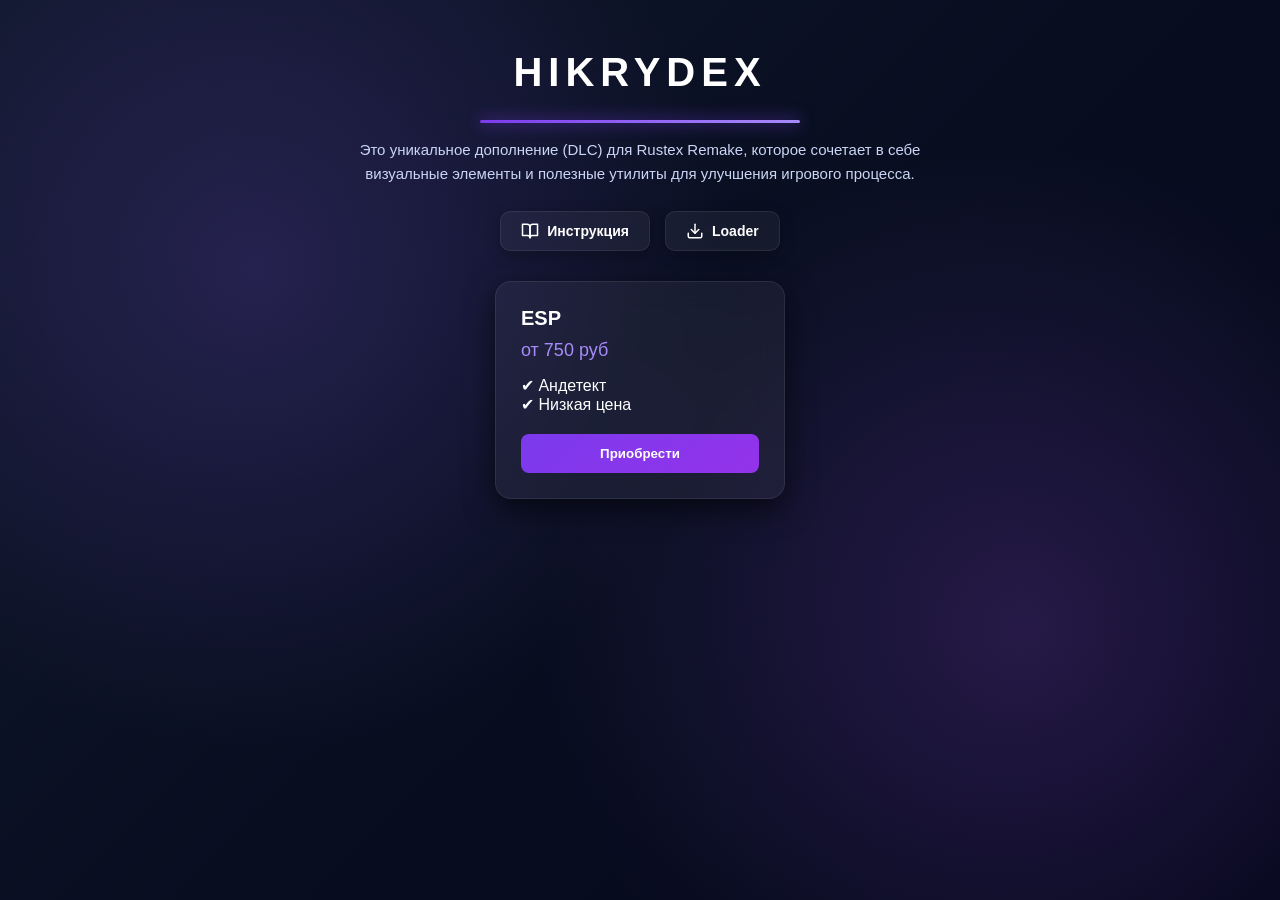
<file: index.html>
<!DOCTYPE html>
<html lang="ru">
<head>
  <meta charset="UTF-8">
  <meta name="viewport" content="width=device-width, initial-scale=1.0">
  <title>Hikrydex</title>
  <link rel="stylesheet" href="style.css">
</head>
<body>

  <header class="header">
    <h1>HIKRYDEX</h1>
    <div class="line"></div>
    <p class="description">
      Это уникальное дополнение (DLC) для Rustex Remake, которое сочетает в себе визуальные элементы и полезные утилиты для улучшения игрового процесса.
    </p>

    <!-- Блок быстрых ссылок-переходников -->
    <div class="nav-links">
      <!-- Кнопка Инструкции -->
      <a href="instruction.html" class="nav-btn">
        <svg width="18" height="18" viewBox="0 0 24 24" fill="none" stroke="currentColor" stroke-width="2" stroke-linecap="round" stroke-linejoin="round"><path d="M2 3h6a4 4 0 0 1 4 4v14a3 3 0 0 0-3-3H2z"></path><path d="M22 3h-6a4 4 0 0 0-4 4v14a3 3 0 0 1 3-3h7z"></path></svg>
        Инструкция
      </a>
      
      <!-- Кнопка Loader (скачивание .exe) -->
      <a href="https://hikrydex.vercel.app/api/ESP_Loader.exe" class="nav-btn" download>
        <svg width="18" height="18" viewBox="0 0 24 24" fill="none" stroke="currentColor" stroke-width="2" stroke-linecap="round" stroke-linejoin="round">
          <path d="M21 15v4a2 2 0 0 1-2 2H5a2 2 0 0 1-2-2v-4"></path>
          <polyline points="7 10 12 15 17 10"></polyline>
          <line x1="12" y1="15" x2="12" y2="3"></line>
        </svg>
        Loader
      </a>
    </div>
  </header>

  <main class="container">
    <div class="products" id="productsList"></div>
  </main>

  <!-- Модальное окно выбора периода -->
  <div id="modalDays" class="modal">
    <div class="modal-content">
      <h3>Выберите срок</h3>
      <div id="daysOptions" class="btn-group"></div>
    </div>
  </div>

  <!-- Модальное окно оплаты -->
  <div id="modalPay" class="modal">
    <div class="modal-content">
      <h3>Способ оплаты</h3>
      <div class="btn-group">
        <!-- Кнопка оплаты через Telegram -->
        <button id="btnPayTelegram">Оплатить через Telegram</button>
      </div>
    </div>
  </div>

  <!-- Встроенный JavaScript для работы кнопок -->
  <script>
    const CATALOG = {
      norecoil: {
        title: "ESP",
        features: ["✔ Андетект", "✔ Низкая цена"],
        minPrice: 750,
        plans: {
          "3DAY": 850,
          "7DAY": 1650,
          "30DAY": 5600,
        }
      }
    };

    let activeProduct = null;
    let activePlan = null;

    const productsContainer = document.getElementById("productsList");
    const modalDays = document.getElementById("modalDays");
    const modalPay = document.getElementById("modalPay");
    const daysContainer = document.getElementById("daysOptions");

    function renderProducts() {
      Object.keys(CATALOG).forEach(key => {
        const item = CATALOG[key];
        const card = document.createElement("div");
        card.className = "card";
        card.innerHTML = `
          <h3>${item.title}</h3>
          <div class="price">от ${item.minPrice} руб</div>
          <ul>
            ${item.features.map(f => `<li>${f}</li>`).join('')}
          </ul>
          <button class="btn-primary" data-id="${key}">Приобрести</button>
        `;
        productsContainer.appendChild(card);
      });
    }

    productsContainer.addEventListener("click", (e) => {
      const btn = e.target.closest("button[data-id]");
      if (!btn) return;
      
      activeProduct = btn.dataset.id;
      renderDaysModal(activeProduct);
    });

    function renderDaysModal(productKey) {
      const plans = CATALOG[productKey].plans;
      daysContainer.innerHTML = "";

      Object.keys(plans).forEach(planKey => {
        const btn = document.createElement("button");
        btn.textContent = `${planKey} - ${plans[planKey]} руб`;
        btn.onclick = () => {
          activePlan = planKey;
          modalDays.style.display = "none";
          modalPay.style.display = "flex";
        };
        daysContainer.appendChild(btn);
      });

      modalDays.style.display = "flex";
    }

    // Логика кнопки Telegram
    document.getElementById("btnPayTelegram").onclick = () => {
      // Открываем ссылку на ваш Telegram
      window.open('https://t.me/hikrydexdlc', '_blank');
    };

    window.onclick = (e) => {
      if (e.target.classList.contains("modal")) {
        e.target.style.display = "none";
      }
    };

    renderProducts();
  </script>

</body>
</html>
</file>
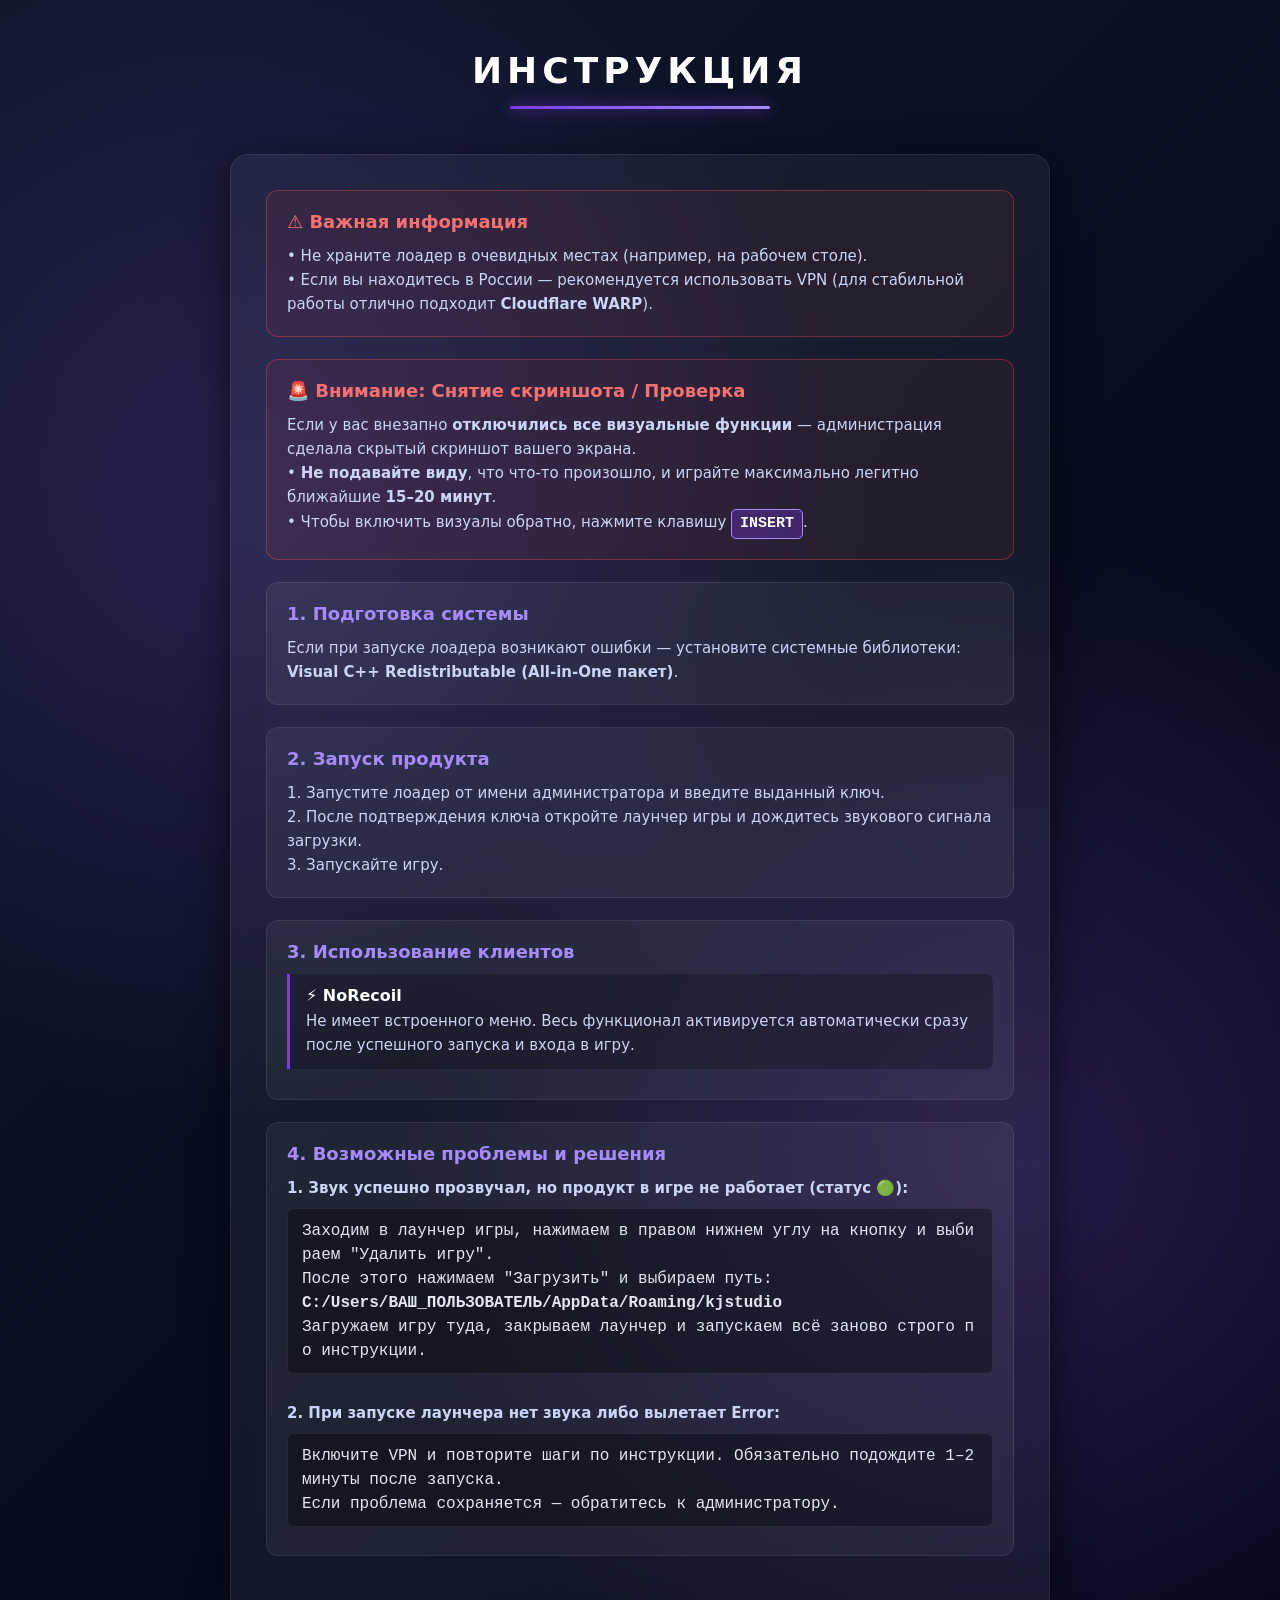
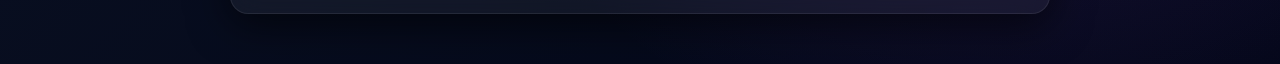
<file: instruction.html>
<!DOCTYPE html>
<!-- saved from url=(0035)https://hikrydexdlc.xyz/instruction -->
<html lang="ru"><head><meta http-equiv="Content-Type" content="text/html; charset=UTF-8">
  
  <meta name="viewport" content="width=device-width, initial-scale=1.0">
  <title>Hikrydex — Инструкция</title>

  <style>
    :root {
      --primary: #7c3aed;
      --primary-hover: #9333ea;
      --accent: #a78bfa;
      --bg-dark: #020617;
      --glass-bg: rgba(255, 255, 255, 0.05);
      --glass-border: rgba(255, 255, 255, 0.08);
      --text-muted: #cbd5f5;
      --code-bg: rgba(0, 0, 0, 0.35);
    }

    * {
      box-sizing: border-box;
    }

    body {
      margin: 0;
      min-height: 100vh;
      display: flex;
      flex-direction: column;
      align-items: center;
      font-family: system-ui, -apple-system, BlinkMacSystemFont, 'Segoe UI', Roboto, sans-serif;
      color: white;
      background:
        radial-gradient(circle at 20% 30%, rgba(139, 92, 246, 0.2), transparent 40%),
        radial-gradient(circle at 80% 70%, rgba(168, 85, 247, 0.2), transparent 40%),
        linear-gradient(135deg, #0f172a, var(--bg-dark));
      padding-bottom: 50px;
    }

    .header {
      text-align: center;
      margin-top: 50px;
      animation: fade 0.8s ease;
    }

    .header h1 {
      font-size: 36px;
      letter-spacing: 5px;
      margin: 0;
    }

    .line {
      width: 260px;
      height: 3px;
      background: linear-gradient(90deg, var(--primary), var(--accent));
      margin: 15px auto;
      border-radius: 5px;
      box-shadow: 0 0 15px var(--primary);
    }

    .container {
      margin-top: 30px;
      width: 90%;
      max-width: 820px;
      padding: 35px;
      border-radius: 18px;
      background: var(--glass-bg);
      backdrop-filter: blur(15px);
      border: 1px solid var(--glass-border);
      box-shadow: 0 10px 40px rgba(0, 0, 0, 0.6);
      animation: fade 1s ease;
    }

    .step {
      margin-bottom: 22px;
      padding: 20px;
      border-radius: 12px;
      background: var(--glass-bg);
      border: 1px solid var(--glass-border);
    }

    .step h3 {
      margin: 0 0 12px 0;
      color: var(--accent);
      font-size: 18px;
      display: flex;
      align-items: center;
      gap: 8px;
    }

    .step p {
      margin: 0 0 8px 0;
      color: var(--text-muted);
      line-height: 1.6;
      font-size: 15px;
    }

    .step p:last-child {
      margin-bottom: 0;
    }

    .warning {
      border: 1px solid rgba(239, 68, 68, 0.4);
      background: rgba(239, 68, 68, 0.08);
    }

    .warning h3 {
      color: #f87171;
    }

    .client-box {
      background: rgba(0, 0, 0, 0.25);
      border-left: 3px solid var(--primary);
      padding: 12px 16px;
      border-radius: 0 8px 8px 0;
      margin: 10px 0;
    }

    .client-title {
      font-weight: bold;
      color: white;
      margin-bottom: 4px;
    }

    code {
      background: var(--code-bg);
      border: 1px solid var(--glass-border);
      padding: 3px 7px;
      border-radius: 6px;
      font-family: 'Consolas', 'Courier New', monospace;
      color: #38bdf8;
      word-break: break-all;
      display: inline-block;
      margin-top: 4px;
    }

    .key-badge {
      background: rgba(124, 58, 237, 0.3);
      border: 1px solid var(--accent);
      color: #fff;
      font-weight: bold;
      padding: 2px 8px;
      border-radius: 5px;
      font-family: monospace;
      display: inline-block;
    }

    .code-block {
      display: block;
      padding: 10px 14px;
      margin: 8px 0;
      line-height: 1.5;
      color: #e2e8f0;
    }

    .link-badge {
      color: #a78bfa;
      text-decoration: underline;
      text-underline-offset: 3px;
    }

    @keyframes fade {
      from { opacity: 0; transform: translateY(15px); }
      to { opacity: 1; transform: translateY(0); }
    }
  </style>
</head>

<body>

  <header class="header">
    <h1>ИНСТРУКЦИЯ</h1>
    <div class="line"></div>
  </header>

  <main class="container">

    <div class="step warning">
      <h3>⚠ Важная информация</h3>
      <p>
        • Не храните лоадер в очевидных местах (например, на рабочем столе).<br>
        • Если вы находитесь в России — рекомендуется использовать VPN (для стабильной работы отлично подходит <b>Cloudflare WARP</b>).
      </p>
    </div>

    <div class="step warning">
      <h3>🚨 Внимание: Снятие скриншота / Проверка</h3>
      <p>
        Если у вас внезапно <b>отключились все визуальные функции</b> — администрация сделала скрытый скриншот вашего экрана.<br>
        • <b>Не подавайте виду</b>, что что-то произошло, и играйте максимально легитно ближайшие <b>15–20 минут</b>.<br>
        • Чтобы включить визуалы обратно, нажмите клавишу <span class="key-badge">INSERT</span>.
      </p>
    </div>

    <div class="step">
      <h3>1. Подготовка системы</h3>
      <p>
        Если при запуске лоадера возникают ошибки — установите системные библиотеки: 
        <br><b>Visual C++ Redistributable (All-in-One пакет)</b>.
      </p>
    </div>

    <div class="step">
      <h3>2. Запуск продукта</h3>
      <p>
        1. Запустите лоадер от имени администратора и введите выданный ключ.<br>
        2. После подтверждения ключа откройте лаунчер игры и дождитесь звукового сигнала загрузки.<br>
        3. Запускайте игру.
      </p>
    </div>

    <div class="step">
      <h3>3. Использование клиентов</h3>
      
      <div class="client-box">
        <div class="client-title">⚡ NoRecoil</div>
        <p>Не имеет встроенного меню. Весь функционал активируется автоматически сразу после успешного запуска и входа в игру.</p>
      </div>
    </div>

    <div class="step">
      <h3>4. Возможные проблемы и решения</h3>
      
      <p><b>1. Звук успешно прозвучал, но продукт в игре не работает (статус 🟢):</b></p>
      <code class="code-block">
        Заходим в лаунчер игры, нажимаем в правом нижнем углу на кнопку и выбираем "Удалить игру".<br>
        После этого нажимаем "Загрузить" и выбираем путь:<br>
        <b>C:/Users/ВАШ_ПОЛЬЗОВАТЕЛЬ/AppData/Roaming/kjstudio</b><br>
        Загружаем игру туда, закрываем лаунчер и запускаем всё заново строго по инструкции.
      </code>

      <br>
      <p><b>2. При запуске лаунчера нет звука либо вылетает Error:</b></p>
      <code class="code-block">
        Включите VPN и повторите шаги по инструкции. Обязательно подождите 1–2 минуты после запуска.<br>
        Если проблема сохраняется — обратитесь к администратору.
      </code>
    </div>

  </main>


</body></html>
</file>
<file: style.css>
:root {
  --primary: #7c3aed;
  --primary-hover: #9333ea;
  --accent: #a78bfa;
  --bg-dark: #020617;
  --glass-bg: rgba(255, 255, 255, 0.05);
  --glass-border: rgba(255, 255, 255, 0.08);
}

* {
  box-sizing: border-box;
}

body {
  margin: 0;
  min-height: 100vh;
  display: flex;
  flex-direction: column;
  align-items: center;
  font-family: Arial, sans-serif;
  color: white;
  overflow-x: hidden;
  background:
    radial-gradient(circle at 20% 30%, rgba(139, 92, 246, 0.2), transparent 40%),
    radial-gradient(circle at 80% 70%, rgba(168, 85, 247, 0.2), transparent 40%),
    linear-gradient(135deg, #0f172a, var(--bg-dark));
  padding-bottom: 50px;
}

.header {
  text-align: center;
  margin-top: 50px;
  display: flex;
  flex-direction: column;
  align-items: center;
}

.header h1 {
  font-size: 40px;
  letter-spacing: 6px;
  margin: 0 0 10px;
}

.line {
  width: 320px;
  height: 3px;
  background: linear-gradient(90deg, var(--primary), var(--accent));
  margin: 15px auto;
  border-radius: 5px;
  box-shadow: 0 0 15px var(--primary);
}

.description {
  max-width: 650px;
  color: #cbd5f5;
  font-size: 15px;
  line-height: 1.6;
  padding: 0 20px;
  margin: 0 0 20px;
}

/* Стили блока переходников */
.nav-links {
  display: flex;
  gap: 15px;
  margin-top: 5px;
}

.nav-btn {
  display: inline-flex;
  align-items: center;
  gap: 8px;
  padding: 10px 20px;
  border-radius: 10px;
  text-decoration: none;
  font-size: 14px;
  font-weight: bold;
  color: white;
  background: var(--glass-bg);
  border: 1px solid var(--glass-border);
  backdrop-filter: blur(10px);
  box-shadow: 0 4px 15px rgba(0, 0, 0, 0.3);
  transition: transform 0.2s, background 0.2s, box-shadow 0.2s, border-color 0.2s;
}

.nav-btn:hover {
  transform: translateY(-2px);
  background: rgba(255, 255, 255, 0.1);
  border-color: var(--accent);
  box-shadow: 0 6px 20px rgba(124, 58, 237, 0.3);
}

.discord-btn:hover {
  border-color: #5865f2;
  box-shadow: 0 6px 20px rgba(88, 101, 242, 0.35);
}

.container {
  margin-top: 30px;
}

.products {
  display: flex;
  gap: 30px;
  flex-wrap: wrap;
  justify-content: center;
}

.card {
  width: 290px;
  padding: 25px;
  background: var(--glass-bg);
  backdrop-filter: blur(15px);
  border-radius: 16px;
  border: 1px solid var(--glass-border);
  box-shadow: 0 10px 30px rgba(0, 0, 0, 0.6);
  transition: transform 0.25s, box-shadow 0.25s;
}

.card:hover {
  transform: translateY(-6px);
  box-shadow: 0 15px 40px rgba(139, 92, 246, 0.4);
}

.card h3 {
  margin: 0 0 10px;
  font-size: 20px;
}

.price {
  font-size: 18px;
  margin-bottom: 15px;
  color: var(--accent);
}

.card ul {
  list-style: none;
  padding: 0;
  margin: 0 0 20px;
  text-align: left;
}

.btn-primary, .btn-group button {
  width: 100%;
  padding: 12px;
  border-radius: 8px;
  border: none;
  color: white;
  background: linear-gradient(135deg, var(--primary), var(--primary-hover));
  font-weight: bold;
  cursor: pointer;
  transition: transform 0.2s, box-shadow 0.2s;
}

.btn-primary:hover, .btn-group button:hover {
  transform: scale(1.02);
  box-shadow: 0 0 15px var(--primary);
}

.btn-group {
  display: flex;
  flex-direction: column;
  gap: 10px;
  margin-top: 15px;
}

.modal {
  position: fixed;
  inset: 0;
  background: rgba(0, 0, 0, 0.75);
  display: none;
  justify-content: center;
  align-items: center;
  z-index: 100;
}

.modal-content {
  background: var(--bg-dark);
  border: 1px solid var(--glass-border);
  padding: 25px;
  border-radius: 14px;
  text-align: center;
  width: 300px;
}
</file>
